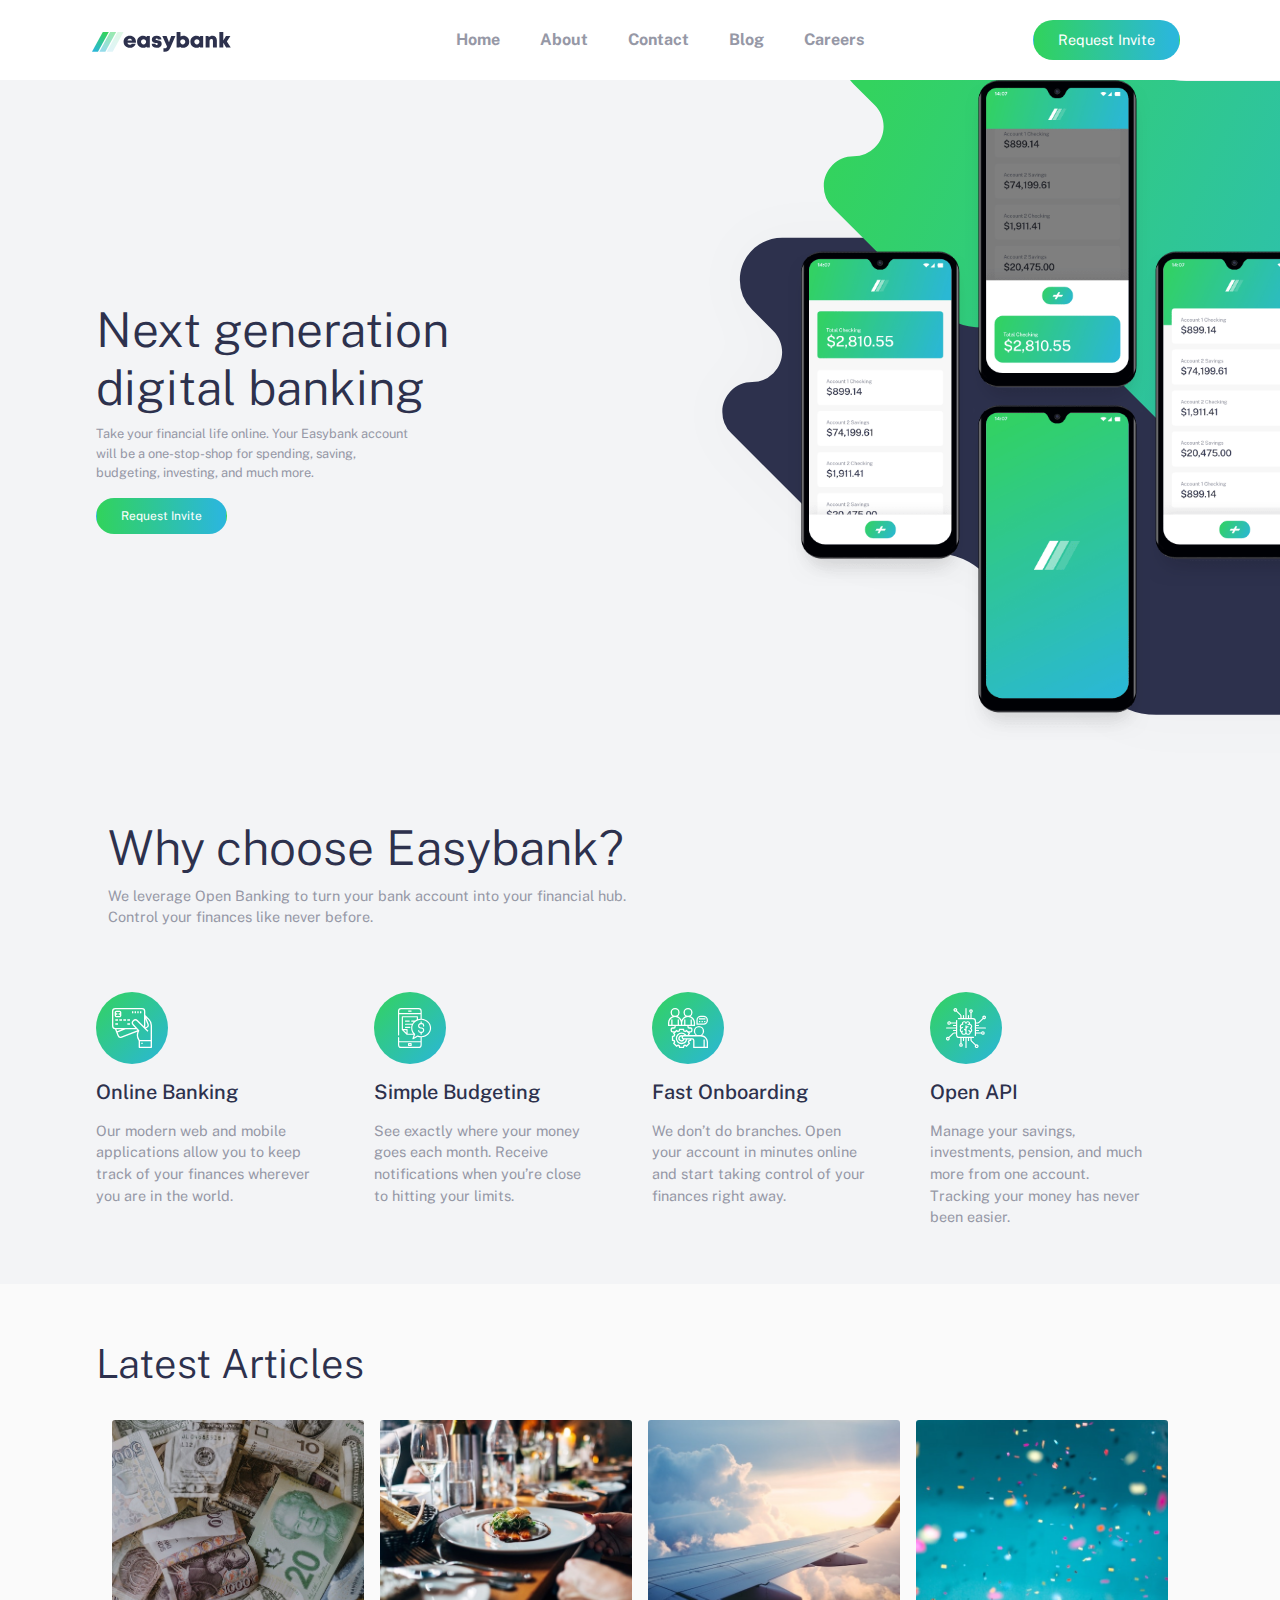
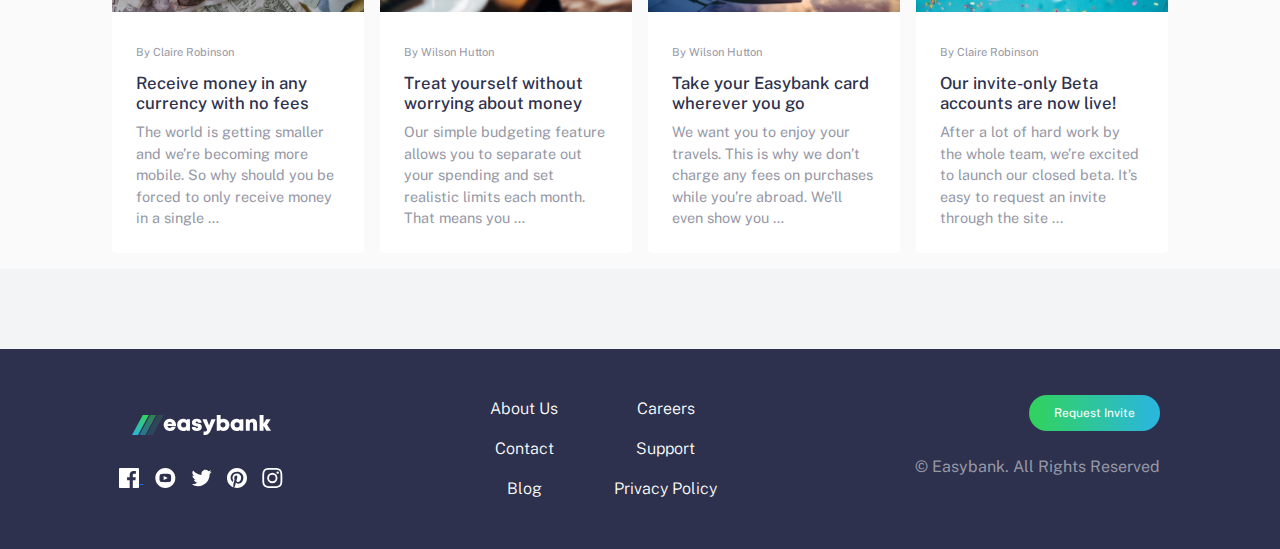
<file: easybank landing page/index.html>
<!DOCTYPE html>
<html lang="en">

<head>
  <meta charset="UTF-8">
  <meta name="viewport" content="width=device-width, initial-scale=1.0">
  <!-- displays site properly based on user's device -->

  <link rel="icon" type="image/png" sizes="32x32" href="./styles/images/favicon-32x32.png">

  <!-- Stylesheets -->
  <link rel="stylesheet" href="styles/styles.css">

  <!-- Fonts -->
  <link rel="preconnect" href="https://fonts.googleapis.com">
  <link rel="preconnect" href="https://fonts.gstatic.com" crossorigin>
  <link href="https://fonts.googleapis.com/css2?family=Public+Sans:wght@300;400;700&display=swap" rel="stylesheet">
  <title>Easybank landing page</title>
</head>

<body>
  <!-- Navigation Start -->
  <header class="desktop-nav">
    <nav class="navbar navbar-expand-lg pt-0">
      <div class="container-fluid logo-toggle-container py-3">
        <a class="navbar-brand" href="#" aria-label="homepage">
          <img src="styles/images/logo.svg" alt="easybank">
        </a>
        <button class="navbar-toggler" type="button" data-bs-toggle="collapse" data-bs-target="#navbarNav"
          aria-controls="navbarNav" aria-expanded="false" aria-label="Toggle navigation">
          <span class="navbar-toggler-icon"></span>
        </button>
      </div>
      <div class="container-md nav-list-container">
        <div class="collapse navbar-collapse" id="navbarNav">
          <ul class="navbar-nav fs-6">
            <li class="nav-item">
              <a class="nav-link navbar-link" aria-current="page" href="#">Home</a>
            </li>
            <li class="nav-item">
              <a class="nav-link navbar-link" href="#about">About</a>
            </li>
            <li class="nav-item">
              <a class="nav-link navbar-link" href="#">Contact</a>
            </li>
            <li class="nav-item">
              <a class="nav-link navbar-link" href="#blog">Blog</a>
            </li>
            <li class="nav-item">
              <a class="nav-link navbar-link" href="#">Careers</a>
            </li>
          </ul>
        </div>
        <button class="nav-btn btn rounded-pill px-4 py-2"> Request Invite</button>
      </div>
    </nav>
  </header>
  <!-- Navigation End -->
  <div class="container-fluid">
    <div class="row ps-lg-5">
      <div class="hero col-12 col-lg-7 order-lg-2">
        <img src="./styles/images/image-mockups.png" class="hero-img" alt="app mock ups">
      </div>
      <div
        class="col-12 order-lg-1 col-lg-5 text-center p-5 hero-text-container d-flex flex-column justify-content-lg-center align-items-center align-items-lg-start text-lg-start">
        <h1 class="display-5 hero-heading">Next generation digital banking</h1>

        <p class="hero-text w-75">Take your financial life online. Your Easybank account will be a one-stop-shop for
          spending,
          saving, budgeting, investing, and much more.</p>

        <button class="btn rounded-pill px-4 py-2"> Request Invite</button>
      </div>
    </div>
  </div>

  <div class="overlay"></div>
  <!--Overlay for hero when nav is active-->


  <!-- About/Why section begin -->
  <main>
    <section id="about">
      <div class="container-fluid text-center text-lg-start why-container p-3 px-4 px-lg-5 mt-5">
        <div class="row px-lg-5 justify-content-center gx-4">
          <div class="row mb-4">
            <h2 class="display-5 text-lg-start">Why choose Easybank?</h1>
              <p class="why-text text-lg-start col-lg-6">We leverage Open Banking to turn your bank account into your
                financial
                hub.
                Control your
                finances like never before.</p>
          </div>


          <div
            class="container-fluid d-flex flex-column align-items-center align-items-lg-start my-4 col-md-6 col-lg-3 pe-lg-5">
            <img src="./styles/images/icon-online.svg" alt="">
            <h3 class="my-3">Online Banking</h3>
            <p class="why-text">Our modern web and mobile applications allow you to keep track of your finances
              wherever you are in the world.</p>
          </div>
          <div
            class="container-fluid d-flex flex-column align-items-center align-items-lg-start my-4 col-md-6 col-lg-3 pe-lg-5">
            <img src="./styles/images/icon-budgeting.svg" alt="">
            <h3 class="my-3">Simple Budgeting</h3>
            <p class="why-text">See exactly where your money goes each month. Receive notifications when you’re
              close to hitting your limits.</p>
          </div>
          <div
            class="container-fluid d-flex flex-column align-items-center align-items-lg-start my-4 col-md-6 col-lg-3 pe-lg-5">
            <img src="./styles/images/icon-onboarding.svg" alt="">
            <h3 class="my-3">Fast Onboarding</h3>
            <p class="why-text">We don’t do branches. Open your account in minutes online and start taking control
              of your finances right away.</p>
          </div>
          <div
            class="container-fluid d-flex flex-column align-items-center align-items-lg-start my-4 col-md-6 col-lg-3 pe-lg-5">
            <img src="./styles/images/icon-api.svg" alt="">
            <h3 class="my-3">Open API</h3>
            <p class="why-text">Manage your savings, investments, pension, and
              much
              more from one account.
              Tracking
              your money has never been easier.</p>
          </div>
        </div>
    </section>
    <!-- About/Why section end -->

    <!-- Article/blog section begin -->
    <section class="blog mb-5 pt-3 px-lg-5" id="blog">

      <div class="article-container container-fluid px-lg-5">
        <div class="row justify-content-center g-2">
          <h2 class="display-6 text-center text-lg-start mt-5 mb-4">Latest Articles</h1>
            <!-- Card 1 -->
            <article class="card mb-3 border-0 col-sm-8 col-md-6 col-lg-3">
              <img src="./styles/images/image-currency.jpg" class="card-img-top" alt="currency">
              <div class="card-body p-4">
                <p class="card-subtitle">By Claire Robinson</p>
                <h3 class="card-title">Receive money in any currency with no fees</h3>
                <p class="card-text">
                  The world is getting smaller and we’re becoming more mobile. So why should you be
                  forced to only receive money in a single …</p>
              </div>
            </article>
            <!-- Card 2 -->
            <article class="card mb-3 border-0 col-sm-8 col-md-6 col-lg-3">
              <img src="./styles/images/image-restaurant.jpg" class="card-img-top"
                alt="plates and glasses on a restaurant table">
              <div class="card-body p-4">
                <p class="card-subtitle">By Wilson Hutton</p>
                <h3 class="card-title">Treat yourself without worrying about money</h3>
                <p class="card-text">
                  Our simple budgeting feature allows you to separate out your spending and set
                  realistic limits each month. That means you …</p>
              </div>
            </article>
            <!-- Card 3 -->
            <article class="card mb-3 border-0 col-sm-8 col-md-6 col-lg-3">
              <img src="./styles/images/image-plane.jpg" class="card-img-top" alt="plane">
              <div class="card-body p-4">
                <p class="card-subtitle">By Wilson Hutton</p>
                <h3 class="card-title">Take your Easybank card wherever you go</h3>
                <p class="card-text">
                  We want you to enjoy your travels. This is why we don’t charge any fees on purchases
                  while you’re abroad. We’ll even show you …</p>
              </div>
            </article>
            <!-- Card 4 -->
            <article class="card mb-3 border-0 col-sm-8 col-md-6 col-lg-3">
              <img src="./styles/images/image-confetti.jpg" class="card-img-top" alt="confetti">
              <div class="card-body p-4">
                <p class="card-subtitle">By Claire Robinson</p>
                <h3 class="card-title">Our invite-only Beta accounts are now live!</h3>
                <p class="card-text">
                  After a lot of hard work by the whole team, we’re excited to launch our closed beta.
                  It’s easy to request an invite through the site ...</p>
              </div>
            </article>
        </div>
      </div>
    </section>
    <!-- Article/blog section end -->
  </main>

  <!-- Footer begin -->
  <footer class="nav container-fluid flex-column align-items-center pe-0 py-lg-4 pe-lg-5">
    <nav class="row w-100 d-flex align-items-center align-items-md-start align-items-lg-center pe-lg-4">
      <div class="col-12 col-md-6 col-lg-4 d-flex flex-column align-items-center">
        <a class="navbar-brand py-4 py-lg-0 me-0" href="#" aria-label="homepage">
          <img src="styles/images/logo-white.svg" alt="easybank">
        </a>
        <span class="social-icons mt-lg-4">
          <!-- Facebook icon -->
          <a class="icon-link" aria-label="Facebook">
            <svg xmlns="http://www.w3.org/2000/svg" aria-hidden="true" width="20" height="20">
              <path class="icon" fill="#FFF"
                d="M18.896 0H1.104C.494 0 0 .494 0 1.104v17.793C0 19.506.494 20 1.104 20h9.58v-7.745H8.076V9.237h2.606V7.01c0-2.583 1.578-3.99 3.883-3.99 1.104 0 2.052.082 2.329.119v2.7h-1.598c-1.254 0-1.496.597-1.496 1.47v1.928h2.989l-.39 3.018h-2.6V20h5.098c.608 0 1.102-.494 1.102-1.104V1.104C20 .494 19.506 0 18.896 0z" />
            </svg>
          </a>
          <!-- Youtube icon -->
          <a class="icon-link" aria-label="Youtube"><svg xmlns="http://www.w3.org/2000/svg" aria-hidden="true"
              width="21" height="20">
              <path class="icon" fill="#FFF"
                d="M10.333 0c-5.522 0-10 4.478-10 10 0 5.523 4.478 10 10 10 5.523 0 10-4.477 10-10 0-5.522-4.477-10-10-10zm3.701 14.077c-1.752.12-5.653.12-7.402 0C4.735 13.947 4.514 13.018 4.5 10c.014-3.024.237-3.947 2.132-4.077 1.749-.12 5.651-.12 7.402 0 1.898.13 2.118 1.059 2.133 4.077-.015 3.024-.238 3.947-2.133 4.077zM8.667 8.048l4.097 1.949-4.097 1.955V8.048z" />
            </svg></a>
          <!-- Twitter icon -->
          <a class="icon-link" aria-label="Twitter"><svg xmlns="http://www.w3.org/2000/svg" aria-hidden="true"
              width="21" height="18">
              <path class="icon" fill="#FFF"
                d="M20.667 2.797a8.192 8.192 0 01-2.357.646 4.11 4.11 0 001.804-2.27 8.22 8.22 0 01-2.606.996A4.096 4.096 0 0014.513.873c-2.649 0-4.595 2.472-3.997 5.038a11.648 11.648 0 01-8.457-4.287 4.109 4.109 0 001.27 5.478A4.086 4.086 0 011.47 6.59c-.045 1.901 1.317 3.68 3.29 4.075a4.113 4.113 0 01-1.853.07 4.106 4.106 0 003.834 2.85 8.25 8.25 0 01-6.075 1.7 11.616 11.616 0 006.29 1.843c7.618 0 11.922-6.434 11.662-12.205a8.354 8.354 0 002.048-2.124z" />
            </svg></a>
          <!-- Pinterest icon -->
          <a class="icon-link" aria-label="Pinterest"><svg xmlns="http://www.w3.org/2000/svg" aria-hidden="true"
              width="20" height="20">
              <path class="icon" fill="#FFF"
                d="M10 0C4.478 0 0 4.477 0 10c0 4.237 2.636 7.855 6.356 9.312-.088-.791-.167-2.005.035-2.868.182-.78 1.172-4.97 1.172-4.97s-.299-.6-.299-1.486c0-1.39.806-2.428 1.81-2.428.852 0 1.264.64 1.264 1.408 0 .858-.545 2.14-.828 3.33-.236.995.5 1.807 1.48 1.807 1.778 0 3.144-1.874 3.144-4.58 0-2.393-1.72-4.068-4.177-4.068-2.845 0-4.515 2.135-4.515 4.34 0 .859.331 1.781.745 2.281a.3.3 0 01.069.288l-.278 1.133c-.044.183-.145.223-.335.134-1.249-.581-2.03-2.407-2.03-3.874 0-3.154 2.292-6.052 6.608-6.052 3.469 0 6.165 2.473 6.165 5.776 0 3.447-2.173 6.22-5.19 6.22-1.013 0-1.965-.525-2.291-1.148l-.623 2.378c-.226.869-.835 1.958-1.244 2.621.937.29 1.931.446 2.962.446 5.522 0 10-4.477 10-10S15.522 0 10 0z" />
            </svg></a>
          <!-- Instagram icon -->
          <a class="icon-link" aria-label="Instagram"><svg xmlns="http://www.w3.org/2000/svg" aria-hidden="true"
              width="21" height="20">
              <path class="icon" fill="#FFF"
                d="M10.333 1.802c2.67 0 2.987.01 4.042.059 2.71.123 3.976 1.409 4.1 4.099.048 1.054.057 1.37.057 4.04 0 2.672-.01 2.988-.058 4.042-.124 2.687-1.386 3.975-4.099 4.099-1.055.048-1.37.058-4.042.058-2.67 0-2.986-.01-4.04-.058-2.717-.124-3.976-1.416-4.1-4.1-.048-1.054-.058-1.37-.058-4.041 0-2.67.01-2.986.058-4.04.124-2.69 1.387-3.977 4.1-4.1 1.054-.048 1.37-.058 4.04-.058zm0-1.802C7.618 0 7.278.012 6.211.06 2.579.227.56 2.242.394 5.877.345 6.944.334 7.284.334 10s.011 3.057.06 4.123c.166 3.632 2.181 5.65 5.816 5.817 1.068.048 1.408.06 4.123.06 2.716 0 3.057-.012 4.124-.06 3.628-.167 5.651-2.182 5.816-5.817.049-1.066.06-1.407.06-4.123s-.011-3.056-.06-4.122C20.11 2.249 18.093.228 14.458.06 13.39.01 13.049 0 10.333 0zm0 4.865a5.135 5.135 0 100 10.27 5.135 5.135 0 000-10.27zm0 8.468a3.333 3.333 0 110-6.666 3.333 3.333 0 010 6.666zm5.339-9.87a1.2 1.2 0 10-.001 2.4 1.2 1.2 0 000-2.4z" />
            </svg></a>
        </span>
      </div>
      <div
        class="col-12 col-md-6 col-lg-4 d-flex flex-column flex-md-row align-items-center justify-content-md-center align-items-lg-center">
        <ul class="nav flex-column text-center mt-4 mt-md-0 py-md-3 fs-6">
          <li class="nav-item">
            <a class="nav-link footer-link" href="#">About Us</a>
          </li>
          <li class="nav-item">
            <a class="nav-link footer-link" href="#">Contact</a>
          </li>
          <li class="nav-item">
            <a class="nav-link footer-link" href="#">Blog</a>
          </li>
        </ul>
        <ul class="nav flex-column text-center py-md-3 fs-6 mb-4 mb-md-0">
          <li class="nav-item">
            <a class="nav-link footer-link">Careers</a>
          </li>
          <li class="nav-item">
            <a class="nav-link footer-link">Support</a>
          </li>
          <li class="nav-item">
            <a class="nav-link footer-link">Privacy Policy</a>
          </li>
        </ul>
      </div>
      <div class="col-12 col-lg-4 d-flex flex-column align-items-center align-items-lg-end mt-lg-3 pe-lg-5">
        <button class="btn rounded-pill px-4 py-2 footer-btn align-items-center"> Request Invite</button>
        <p class="fs-6 py-4">© Easybank. All Rights Reserved</p>
      </div>


    </nav>

  </footer>

</body>

<script src="https://cdn.jsdelivr.net/npm/bootstrap@5.0.2/dist/js/bootstrap.bundle.min.js"
  integrity="sha384-MrcW6ZMFYlzcLA8Nl+NtUVF0sA7MsXsP1UyJoMp4YLEuNSfAP+JcXn/tWtIaxVXM" crossorigin="anonymous"></script>
<script src="scripts.js"></script>

</html>
</file>
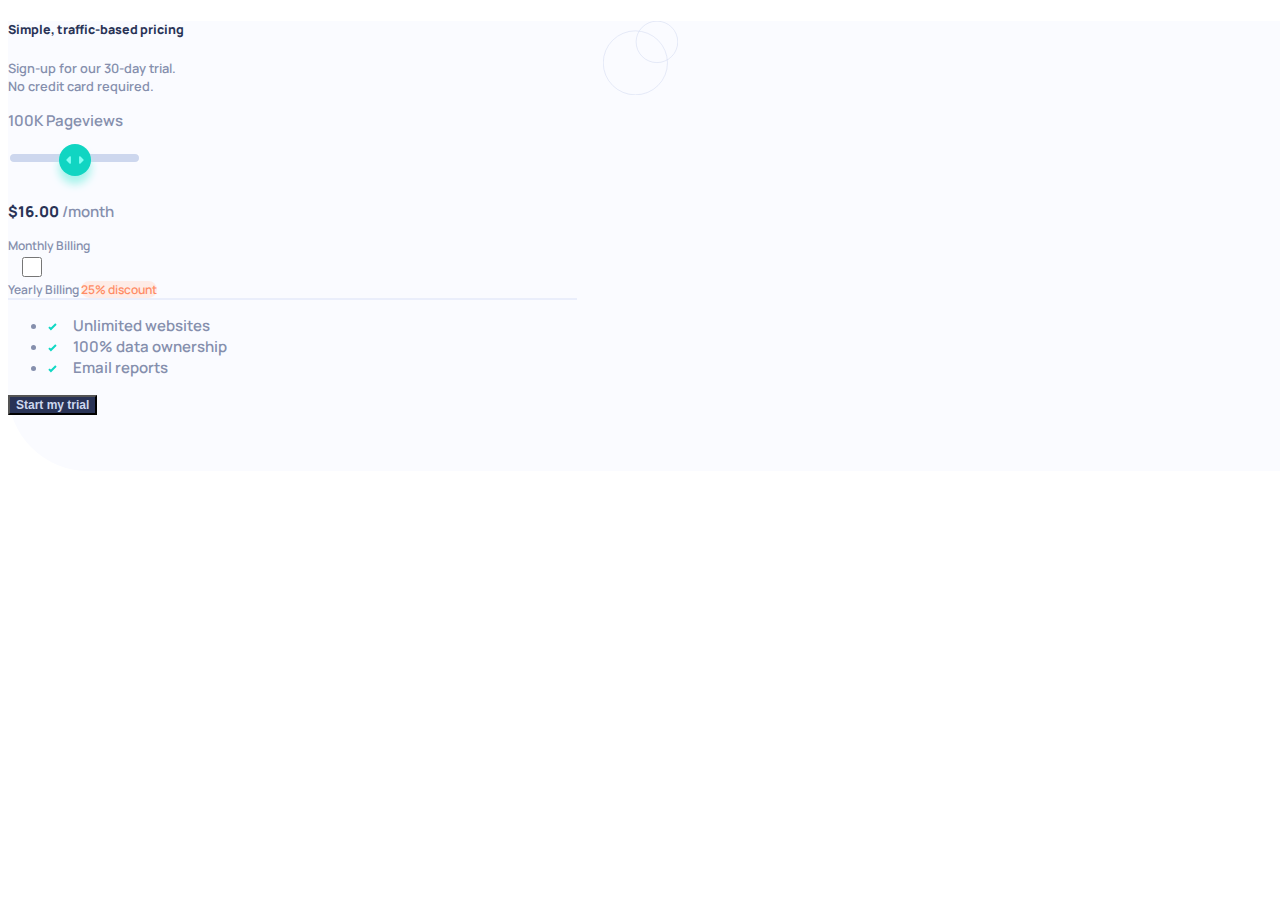
<file: interactive-pricing-component/index.html>
<!DOCTYPE html>
<html lang="en">

<head>
  <meta charset="UTF-8">
  <meta http-equiv="X-UA-Compatible" content="IE=edge">
  <meta name="viewport" content="width=device-width, initial-scale=1.0">


  <!-- Stylesheets -->
  <link href="https://cdn.jsdelivr.net/npm/bootstrap@5.0.2/dist/css/bootstrap.min.css" rel="stylesheet"
    integrity="sha384-EVSTQN3/azprG1Anm3QDgpJLIm9Nao0Yz1ztcQTwFspd3yD65VohhpuuCOmLASjC" crossorigin="anonymous">
  <link rel="stylesheet" href="styles/styles.css">
  <link rel="icon" type="image/png" sizes="32x32" href="./images/favicon-32x32.png">

  <!-- Fonts -->
  <link rel="preconnect" href="https://fonts.googleapis.com">
  <link rel="preconnect" href="https://fonts.gstatic.com" crossorigin>
  <link href="https://fonts.googleapis.com/css2?family=Manrope:wght@600;800&display=swap" rel="stylesheet">

  <title>Interactive pricing component</title>

</head>

<body>
  <div class="background"></div>
  <div class="container d-flex flex-column align-items-center">
    <!-- Header -->
    <div class="d-flex flex-column align-items-center header mt-5 mb-5">
      <h5 class="title">Simple, traffic-based pricing</h5>
      <p class="text-center lh-lg header-text">Sign-up for our 30-day trial. <br />No credit card required.</p>


    </div>
    <!-- Card Component -->
    <div class="card d-flex align-items-center mb-5 border-0 rounded rounded-3 shadow">
      <div class=" container d-flex flex-column align-items-center card-body w-100">
        <!-- Upper Card -->
        <div class="upper-card d-flex flex-column flex-md-row align-items-center w-100 row">
          <p class="card-title p-3 text-center text-md-start col-md-6">
            <span id="page-views"></span> Pageviews
          </p>
          <!-- Slider -->
          <div class="slider-container w-100 col col-12 order-3">

            <input type="range" id="views" value="2" min="0" max="4" step="1" class="slider w-100">
            <label for="views" class="sr-only">Pageviews</label>
          </div>

          <!-- Price display -->
          <p class="card-description text-center col col-md-6 order-2 d-flex justify-content-center align-items-center">
            <span id="price" class="price-number fs-1 pe-1"></span>
            /month
          </p>


          <!-- Toggle/Switch -->
          <div class="d-flex justify-content-center switch-span text-center py-3 px-0 w-100 row order-4">
            <span class="col-4 col-md-4 px-0 me-1 text-md-end pe-md-2">Monthly Billing</span>
            <div class="form-check form-switch col-1">
              <label for="flexSwitchCheckDefault" class="sr-only">Billing options</label>
              <input class="form-check-input switch" type="checkbox" id="flexSwitchCheckDefault">
            </div>
            <span class="col-5 col-md-5 px-0">Yearly Billing <span class="discount p-1 m-0"
                id="showDiscount"></span></span>

          </div>
        </div>

        <!-- Lower Card -->
        <div class="lower-card d-flex flex-column flex-md-row align-items-center w-100 my-4 mb-md-1 row">
          <ul class="list-unstyled text-center text-md-start mb-4 col col-md-6">
            <li>Unlimited websites</li>
            <li class="py-2">100% data ownership</li>
            <li>Email reports</li>
          </ul>

          <button class="btn rounded-pill w-50 col col-md-6">Start my trial</button>
        </div>

      </div>


    </div>
  </div>
  <script src="scripts.js"></script>
</body>

</html>
</file>
<file: interactive-pricing-component/styles/styles.css>
body {
  font-size: 15px;
  font-family: "Manrope", sans-serif;
  font-weight: 600;
  color: #858fad;
  background-color: white;
}

.background {
  position: absolute;
  height: 50vh;
  width: 100%;
  background-color: #fafbff;
  z-index: -1;
  border-radius: 0 0 0 5rem;
}

.header {
  background: center/contain no-repeat url(images/pattern-circles.svg);
}

.header-text {
  font-size: 0.8rem;
  font-weight: 600;
}

.title {
  color: #293356;
  font-weight: 800;
}

.card {
  width: 90%;
}

.upper-card {
  border-bottom: solid #eaeefb 0.15rem;
}

.slider {
  -webkit-appearance: none;
  margin-bottom: 1.5rem;
}

.slider:focus {
  outline: none;
}

.slider::-webkit-slider-runnable-track {
  background-color: #cdd7ee;
  height: 0.5rem;
  border-radius: 1rem;
}

.slider::-moz-range-track {
  background-color: #cdd7ee;
  height: 0.5rem;
  border-radius: 1rem;
}

.slider::-webkit-slider-thumb {
  -webkit-appearance: none;
  height: 2rem;
  width: 2rem;
  background: center no-repeat url(images/icon-slider.svg);
  background-size: 55%;
  background-color: #10d5c2;
  border-radius: 50%;
  margin-top: -0.6rem;
  box-shadow: 0 0.5rem 0.5rem #a5f3eb;
}

.slider::-moz-range-thumb {
  -webkit-appearance: none;
  height: 2rem;
  width: 2rem;
  background: center no-repeat url(images/icon-slider.svg);
  background-size: 55%;
  background-color: #10d5c2;
  border-radius: 50%;
  margin-top: -0.6rem;
  border: none;
  box-shadow: 0 0.5rem 0.5rem #a5f3eb;
}

.slider::-ms-fill-lower {
  background-color: #a5f3eb;
}

.slider::-ms-fill-upper {
  background-color: #cdd7ee;
}

.slider::-moz-range-progress {
  background-color: #a5f3eb;
}

.price-number {
  color: #293356;
  font-weight: 800;
}

.switch {
  background-color: #cdd7ee;
  border: none;
  height: 1.25rem;
  outline: none;
}

.switch:checked {
  background-color: #a5f3eb;
  border: none;
}

.switch-span {
  font-size: 0.75rem;
  font-weight: 600;
}

.form-switch .form-check-input {
  width: 2.5rem;
}

.discount {
  background-color: #feece7;
  color: #ff8c66;
  border-radius: 1rem;
  font-size: 0.75rem;
}

li:before {
  content: url("images/icon-check.svg");
  padding-right: 1rem;
}

.btn {
  background-color: #293356;
  color: #cdd7ee;
  font-size: 0.75rem;
  font-weight: 800;
}

.sr-only {
  position: absolute;
  left: -10000px;
  top: auto;
  width: 1px;
  height: 1px;
  overflow: hidden;
}

@media (min-width: 768px) {
  .card {
    width: 75%;
  }
}
@media (min-width: 992px) {
  .card {
    width: 50%;
  }

  .slider {
    cursor: pointer;
  }
  .slider:active {
    cursor: grabbing;
  }

  .switch {
    cursor: pointer;
  }

  .btn:hover {
    color: white;
  }
}
@media (min-width: 1200px) {
  .card {
    width: 45%;
  }
}
@media (min-width: 1440px) {
  .card {
    width: 35%;
  }
}

/*# sourceMappingURL=styles.css.map */
</file>
